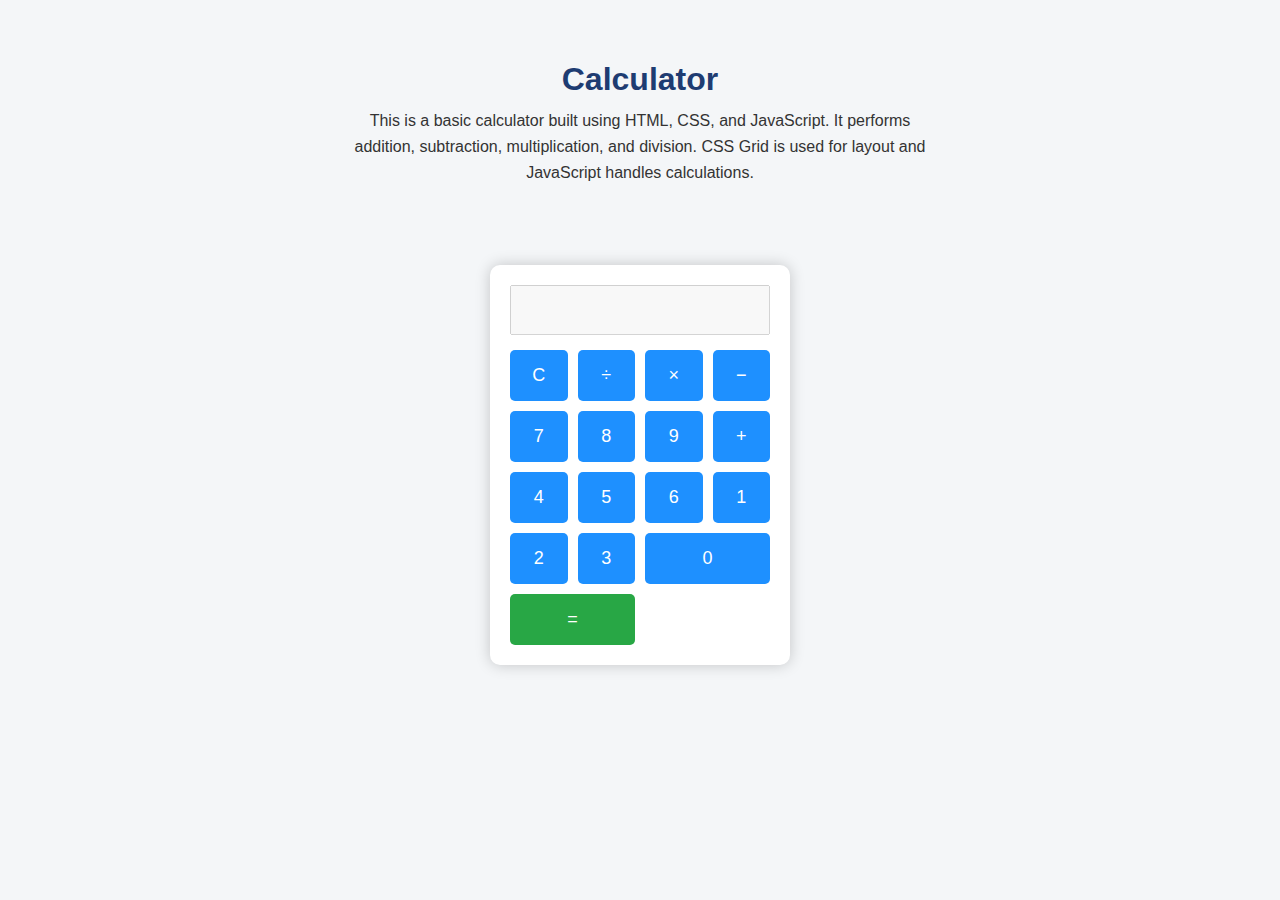
<file: Calculator/index.html>
<!DOCTYPE html>
<html lang="en">
<head>
    <meta charset="UTF-8">
    <title>Calculator</title>
    <link rel="stylesheet" href="style.css">
</head>
<body>

    <!-- Simple Landing Content -->
    <div class="landing">
        <h1>Calculator</h1>

        <p>
            This is a basic calculator built using HTML, CSS, and JavaScript.
            It performs addition, subtraction, multiplication, and division.
            CSS Grid is used for layout and JavaScript handles calculations.
        </p>
    </div>

    <!-- Calculator -->
    <div class="calculator-section">
        <div class="calculator">
            <input type="text" id="display" disabled>

            <div class="buttons">
                <button onclick="clearDisplay()">C</button>
                <button onclick="appendValue('/')">÷</button>
                <button onclick="appendValue('*')">×</button>
                <button onclick="appendValue('-')">−</button>

                <button onclick="appendValue('7')">7</button>
                <button onclick="appendValue('8')">8</button>
                <button onclick="appendValue('9')">9</button>
                <button onclick="appendValue('+')">+</button>

                <button onclick="appendValue('4')">4</button>
                <button onclick="appendValue('5')">5</button>
                <button onclick="appendValue('6')">6</button>

                <button onclick="appendValue('1')">1</button>
                <button onclick="appendValue('2')">2</button>
                <button onclick="appendValue('3')">3</button>

                <button onclick="appendValue('0')" class="zero">0</button>
                <button onclick="calculate()" class="equal">=</button>
            </div>
        </div>
    </div>

    <script src="script.js"></script>
</body>
</html>
</file>
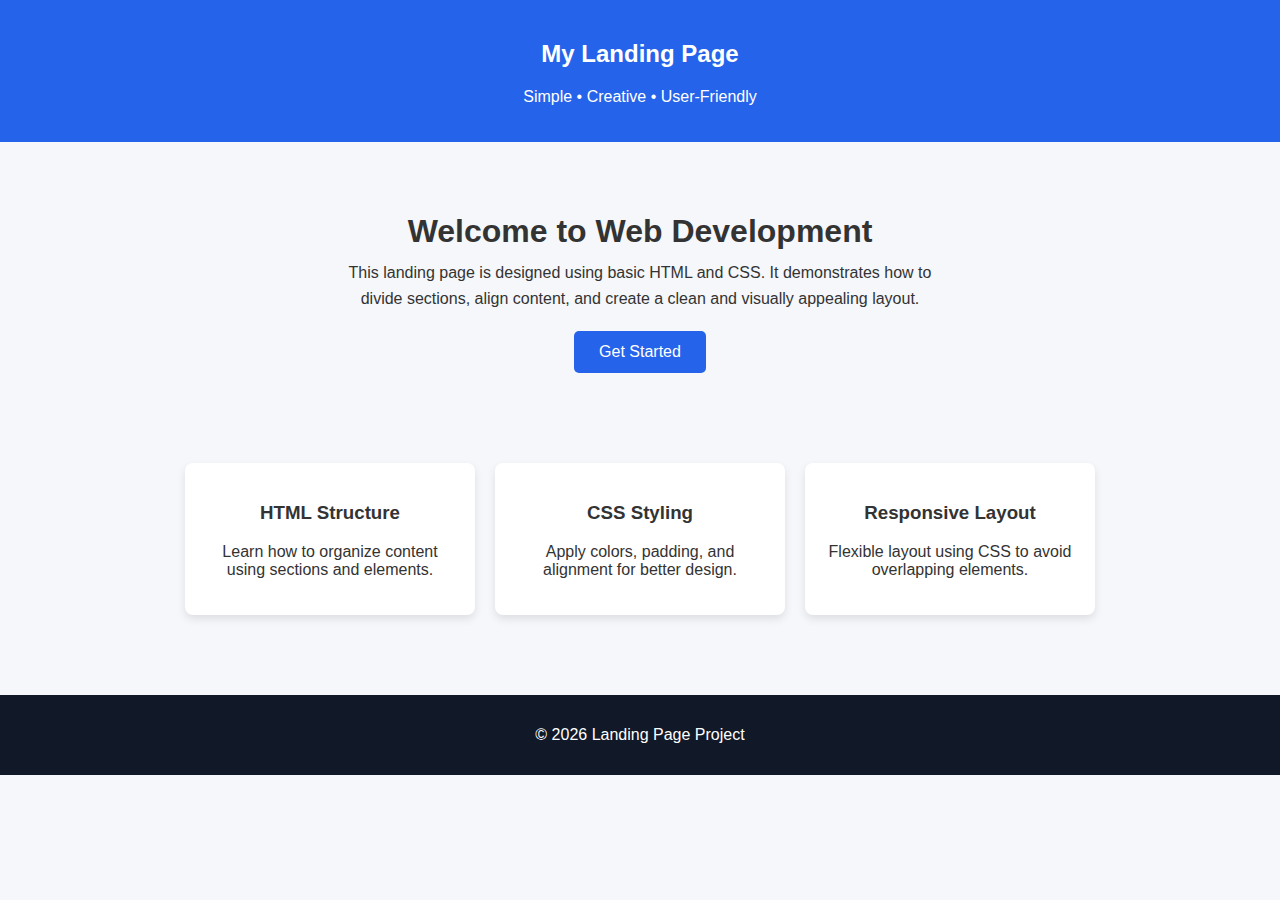
<file: Landing page/index.html>
<!DOCTYPE html>
<html lang="en">
<head>
    <meta charset="UTF-8">
    <title>Landing Page</title>

    <style>
        /* General Styling */
        body {
            margin: 0;
            font-family: Arial, Helvetica, sans-serif;
            background-color: #f5f7fa;
            color: #333;
        }

        /* Header */
        header {
            background-color: #2563eb;
            color: white;
            padding: 20px;
            text-align: center;
        }

        /* Main Section */
        .main-section {
            padding: 50px 20px;
            text-align: center;
        }

        .main-section h1 {
            margin-bottom: 10px;
        }

        .main-section p {
            max-width: 600px;
            margin: auto;
            line-height: 1.6;
        }

        /* Features Section */
        .features {
            display: flex;
            justify-content: center;
            gap: 20px;
            padding: 40px 20px;
            flex-wrap: wrap;
        }

        .box {
            background-color: white;
            width: 250px;
            padding: 20px;
            border-radius: 8px;
            box-shadow: 0 4px 8px rgba(0,0,0,0.1);
            text-align: center;
        }

        /* Button */
        .btn {
            display: inline-block;
            margin-top: 20px;
            padding: 12px 25px;
            background-color: #2563eb;
            color: white;
            text-decoration: none;
            border-radius: 5px;
        }

        .btn:hover {
            background-color: #1e40af;
        }

        /* Footer */
        footer {
            background-color: #111827;
            color: white;
            text-align: center;
            padding: 15px;
            margin-top: 40px;
        }
    </style>
</head>

<body>

    <!-- Header -->
    <header>
        <h2>My Landing Page</h2>
        <p>Simple • Creative • User-Friendly</p>
    </header>

    <!-- Main Content -->
    <section class="main-section">
        <h1>Welcome to Web Development</h1>
        <p>
            This landing page is designed using basic HTML and CSS.
            It demonstrates how to divide sections, align content,
            and create a clean and visually appealing layout.
        </p>
        <a href="#" class="btn">Get Started</a>
    </section>

    <!-- Features -->
    <section class="features">
        <div class="box">
            <h3>HTML Structure</h3>
            <p>Learn how to organize content using sections and elements.</p>
        </div>

        <div class="box">
            <h3>CSS Styling</h3>
            <p>Apply colors, padding, and alignment for better design.</p>
        </div>

        <div class="box">
            <h3>Responsive Layout</h3>
            <p>Flexible layout using CSS to avoid overlapping elements.</p>
        </div>
    </section>

    <!-- Footer -->
    <footer>
        <p>© 2026 Landing Page Project</p>
    </footer>

</body>
</html>
</file>
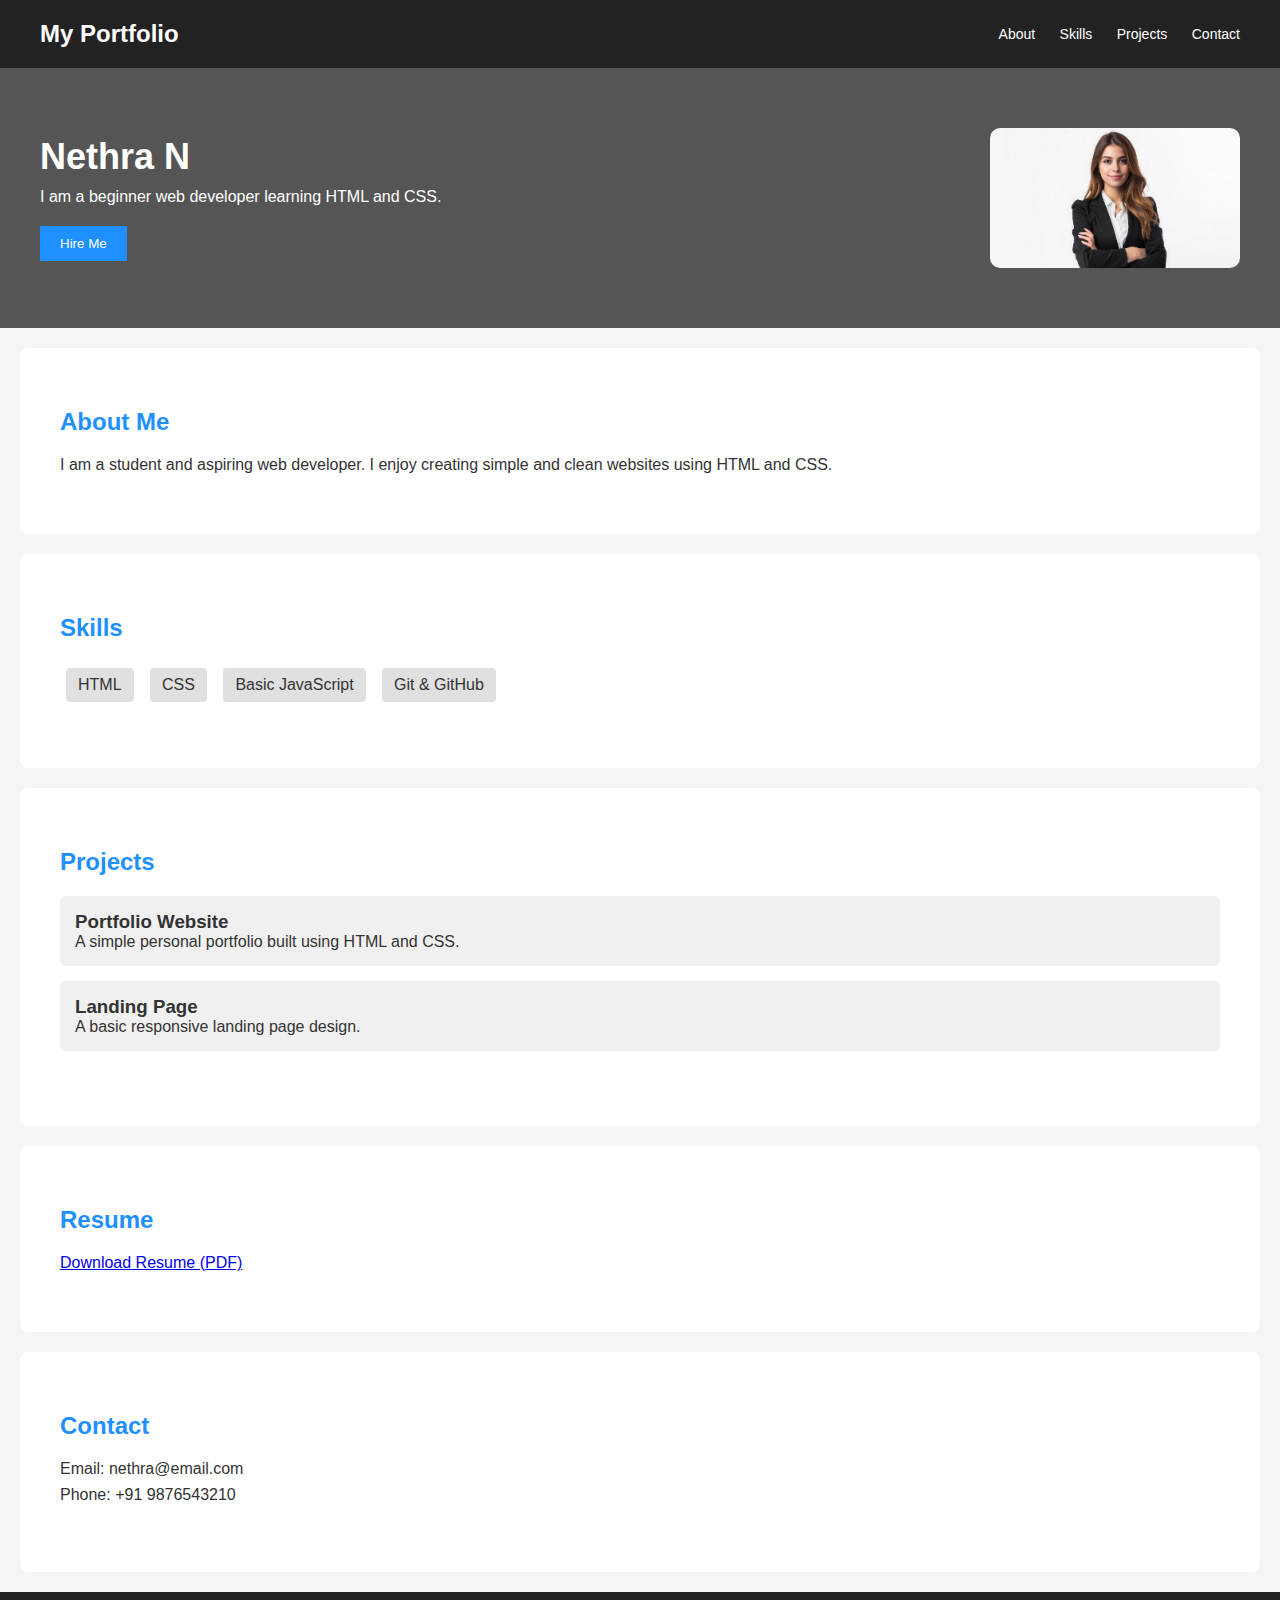
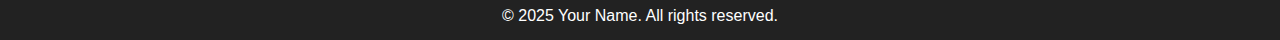
<file: portfolio/index.html>
<!DOCTYPE html><html lang="en">
<head>
  <meta charset="UTF-8" />
  <meta name="viewport" content="width=device-width, initial-scale=1.0" />
  <title>My Portfolio</title>
  <style>
    * { box-sizing: border-box; margin: 0; padding: 0; font-family: Arial, sans-serif; }
    body { background: #f5f5f5; color: #333; }/* Header */
header {
  background: #222;
  color: #fff;
  padding: 20px 40px;
  display: flex;
  justify-content: space-between;
  align-items: center;
}
header h1 { font-size: 24px; }
nav a {
  color: #fff;
  margin-left: 20px;
  text-decoration: none;
  font-size: 14px;
}


.hero {
  background: #555;
  color: #fff;
  padding: 60px 40px;
  display: flex;
  align-items: center;
  justify-content: space-between;
}
.hero-text { max-width: 50%; }
.hero-text h2 { font-size: 36px; margin-bottom: 10px; }
.hero-text p { margin-bottom: 20px; }
.hero-text button {
  padding: 10px 20px;
  background: #1e90ff;
  border: none;
  color: #fff;
  cursor: pointer;
}
.hero img { width: 250px; border-radius: 10px; }


section { padding: 60px 40px; background: #fff; margin: 20px; border-radius: 8px; }
section h2 { margin-bottom: 20px; color: #1e90ff; }


.skills span {
  display: inline-block;
  background: #e0e0e0;
  padding: 8px 12px;
  margin: 6px;
  border-radius: 4px;
}


.project {
  background: #f0f0f0;
  padding: 15px;
  margin-bottom: 15px;
  border-radius: 6px;
}


.contact p { margin-bottom: 8px; }


footer {
  text-align: center;
  padding: 15px;
  background: #222;
  color: #fff;
  margin-top: 20px;
}

  </style>
</head>
<body>  <!-- Header -->  <header>
    <h1>My Portfolio</h1>
    <nav>
      <a href="#about">About</a>
      <a href="#skills">Skills</a>
      <a href="#projects">Projects</a>
      <a href="#contact">Contact</a>
    </nav>
  </header>  <!-- Hero -->  <div class="hero">
    <div class="hero-text">
      <h2>Nethra N</h2>
      <p>I am a beginner web developer learning HTML and CSS.</p>
      <button>Hire Me</button>
    </div>
    <img src="photo.jpg" alt="My Photo">
  </div>  <!-- About -->  <section id="about">
    <h2>About Me</h2>
    <p>
      I am a student and aspiring web developer. I enjoy creating simple and clean websites using HTML and CSS.
    </p>
  </section>  <!-- Skills -->  <section id="skills">
    <h2>Skills</h2>
    <div class="skills">
      <span>HTML</span>
      <span>CSS</span>
      <span>Basic JavaScript</span>
      <span>Git & GitHub</span>
    </div>
  </section>  <!-- Projects -->  <section id="projects">
    <h2>Projects</h2>
    <div class="project">
      <h3>Portfolio Website</h3>
      <p>A simple personal portfolio built using HTML and CSS.</p>
    </div>
    <div class="project">
      <h3>Landing Page</h3>
      <p>A basic responsive landing page design.</p>
    </div>
  </section>  <!-- Resume -->  <section>
    <h2>Resume</h2>
    <a href="resume.pdf" download>Download Resume (PDF)</a>
  </section>  <!-- Contact -->  <section id="contact" class="contact">
    <h2>Contact</h2>
    <p>Email: nethra@email.com</p>
    <p>Phone: +91 9876543210</p>
  </section>  <!-- Footer -->  <footer>
    <p>© 2025 Your Name. All rights reserved.</p>
  </footer></body>
</html>
</file>
<file: Calculator/style.css>
* {
    box-sizing: border-box;
    font-family: Arial, sans-serif;
}

body {
    margin: 0;
    background: #f4f6f8;
}

/* Simple Landing */
.landing {
    text-align: center;
    padding: 40px 20px;
}

.landing h1 {
    color: #1e3c72;
    margin-bottom: 10px;
}

.landing p {
    max-width: 600px;
    margin: auto;
    color: #333;
    line-height: 1.6;
}

/* Calculator */
.calculator-section {
    display: flex;
    justify-content: center;
    padding: 40px 0;
}

.calculator {
    background: white;
    padding: 20px;
    width: 300px;
    border-radius: 10px;
    box-shadow: 0 0 15px rgba(0,0,0,0.2);
}

#display {
    width: 100%;
    height: 50px;
    font-size: 22px;
    text-align: right;
    margin-bottom: 15px;
    padding: 10px;
}

.buttons {
    display: grid;
    grid-template-columns: repeat(4, 1fr);
    gap: 10px;
}

button {
    padding: 15px;
    font-size: 18px;
    border: none;
    border-radius: 5px;
    cursor: pointer;
    background: #1e90ff;
    color: white;
}

button:hover {
    background: #187bcd;
}

.zero {
    grid-column: span 2;
}

.equal {
    grid-column: span 2;
    background: #28a745;
}
</file>
